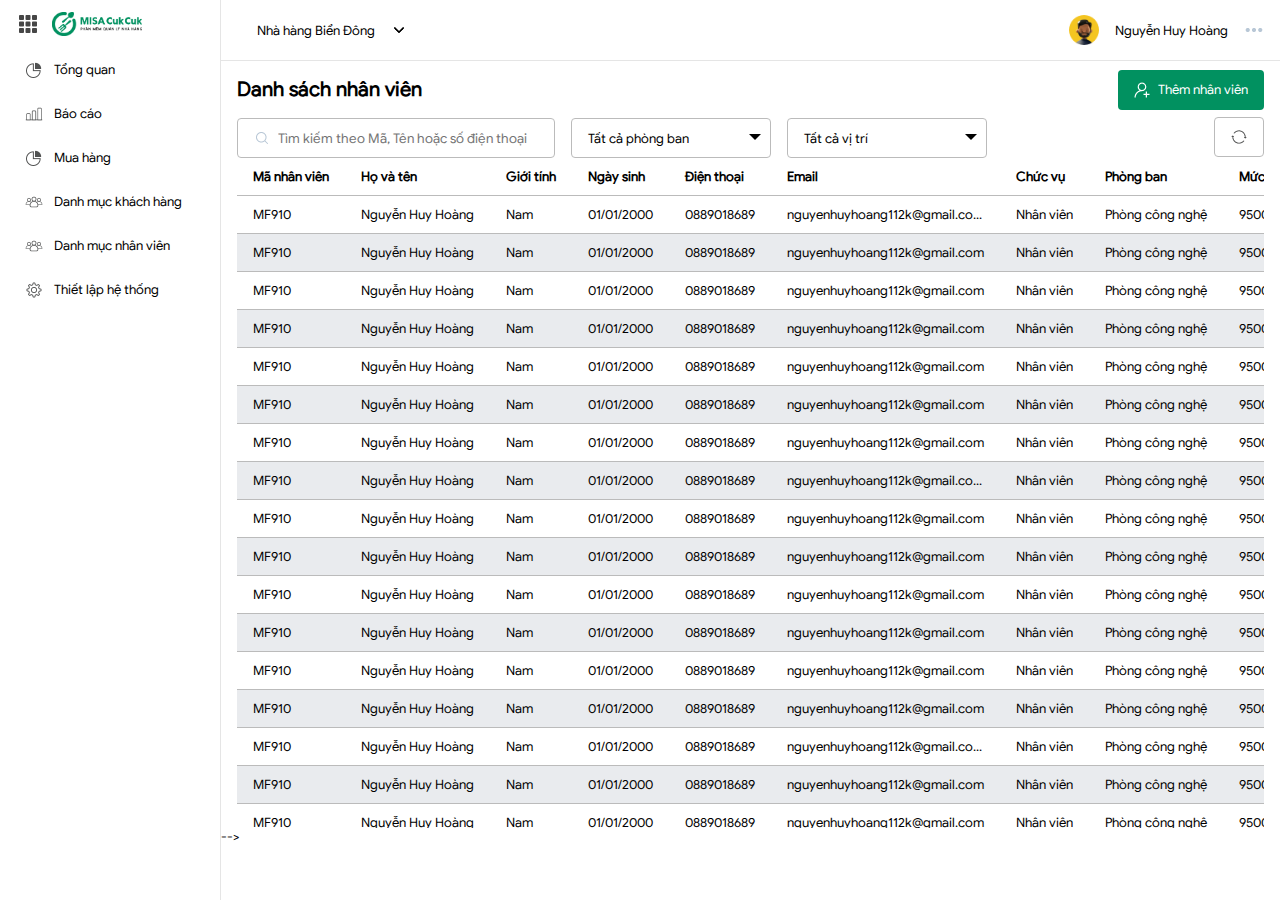
<file: index.html>
<!DOCTYPE html>
<html lang="en">
<head>
    <meta charset="UTF-8">
    
    <link rel="stylesheet" href="./css/common/main.css">
    <link rel="stylesheet" href="./css/common/header.css">    
    <link rel="stylesheet" href="./css/common/navbar.css">
    <link rel="stylesheet" href="./css/page/employee.css">
    <link rel="stylesheet" href="./css/common/content.css">
    <link rel="stylesheet" href="./css/common/icon.css">
    <link rel="stylesheet" href="./css/common/button.css">
    <link rel="stylesheet" href="./css/common/toolbar.css">
    <link rel="stylesheet" href="./css/common/input.css">
    <link rel="stylesheet" href="./css/common/grid.css">
    <link rel="stylesheet" href="./css/common/select.css">

    <title>MISACukCuk</title>
</head>
<body>
    <div class="navbar">
        <div class="logo-site">
            <div class="logo-box">
                <div class="toggle-icon"></div>
                <div class="amis-logo"></div>
            </div>            
        </div>
        <div class="navbar-content">
            <div class="nav-item ">
                <div class="nav-item-icon nav-item-dashboard"></div>
                <div class="nav-item-text">Tổng quan</div>
            </div>
            <div class="nav-item">
                <div class="nav-item-icon nav-item-report"></div>
                <div class="nav-item-text">Báo cáo</div>
            </div>
            <div class="nav-item">
                <div class="nav-item-icon nav-item-dashboard"></div>
                <div class="nav-item-text">Mua hàng</div>
            </div>
            <div class="nav-item">
                <div class="nav-item-icon nav-item-employee"></div>
                <div class="nav-item-text">Danh mục khách hàng</div>
            </div>
            <div class="nav-item">
                <div class="nav-item-icon nav-item-employee"></div>
                <div class="nav-item-text">Danh mục nhân viên</div>
            </div>
            <div class="nav-item">
                <div class="nav-item-icon nav-item-setting"></div>
                <div class="nav-item-text">Thiết lập hệ thống</div>
            </div>
        </div>
    </div>
    <div class="header">
        <div class="restaurant">
            <div class="restaurant-name">Nhà hàng Biển Đông</div>
            <div>
                <i class="arrow down"></i>
            </div>
        </div>
        <div class="user">
            <div class="avatar-default"></div>
            <div class="user-name">Nguyễn Huy Hoàng</div>
            <div class="option-icon"></div>
        </div>
    </div>
    <div class="content">
        <div class="header-content">
            <div class="title">Danh sách nhân viên</div>
            <div class="content-feature">
                <button class="m-btn m-btn-default">
                    <div class="m-btn-icon icon-add"></div>
                    <div class="m-btn-text">Thêm nhân viên</div>
                </button>
            </div>
        </div>
        <div class="filter-bar">
            <div class="filter-left">
                <input class="icon-search input-search" type="text" style="width: 260px;font-family: GoogleSans-Regular;" placeholder="Tìm kiếm theo Mã, Tên hoặc số điện thoại" onfocus="this.placeholder=''" onblur="this.placeholder='Tìm kiếm theo Mã, Tên hoặc số điện thoại'">
                <!-- <select class="drop-list-default drop-list-1">
                    <option value="1">Tất cả phòng ban</option>
                    <option value="2">Tất cả phòng ban</option>
                    <option value="3">Tất cả phòng ban</option>
                    <option value="4">Tất cả phòng ban</option>
                    <option value="5">Tất cả phòng ban</option>
                </select>  -->
                <!-- Surround the select box within a "custom-select" DIV element.
                Remember to set the width: -->
                <div class="custom-select" style="width:200px;">
                    <select>
                    <option value="0">Tất cả phòng ban</option>
                    <option value="1">Phòng công nghệ</option>
                    <option value="2">Phòng nhân sự</option>
                    <option value="3">Phòng đào tạo</option>
                    <option value="4">Phòng giáo dục</option>
                    <option value="5">Tất cả phòng ban</option>
                    <option value="6">Phòng công nghệ</option>
                    <option value="7">Phòng nhân sự</option>
                    <option value="8">Phòng đào tạo</option>
                    <option value="9">Phòng giáo dục</option>
                    <option value="10">Phòng giáo dục</option>
                    <option value="11">Tất cả phòng ban</option>
                    <option value="12">Phòng công nghệ</option>
                    <option value="13">Phòng nhân sự</option>
                    <option value="14">Phòng đào tạo</option>
                    <option value="15">Phòng giáo dục</option>
                    </select>
                </div>
                <div class="custom-select" style="width:200px;" >
                    <select class="drop-list-2">
                        <option value="">Tất cả vị trí</option>
                        <option value="">Data science</option>
                        <option value="">Fresher WEB</option>
                        <option value="">Nhân viên thử việc</option>
                        <option value="">Quản lý</option>
                        <option value="">HR</option>
                    </select></div>
            </div>
           
            <div class="filter-right">
                <button class="m-btn-refresh m-second-button"></button>
            </div>
        </div>
        <div class="grid grid-employee"> 
            <table border="0" cellspacing="0" width="100%">
                <thead>
                    <tr>
                        <th>Mã nhân viên</th>
                        <th>Họ và tên</th>
                        <th>Giới tính</th>
                        <th>Ngày sinh</th>
                        <th>Điện thoại</th>
                        <th>Email</th>
                        <th>Chức vụ</th>
                        <th>Phòng ban</th>
                        <th>Mức lương cơ bản</th>
                        <th>Tình trạng công việc</th>
                    </tr>
                </thead>
                <tbody>
                    <tr>
                        <td>MF910</td>
                        <td>Nguyễn Huy Hoàng</td>
                        <td>Nam</td>
                        <td>01/01/2000</td>
                        <td>0889018689</td>                        
                        <td style="max-width: 100px;">nguyenhuyhoang112k@gmail.com nguyenhuyhoang112k@gmail.com nguyenhuyhoang112k@gmail.com nguyenhuyhoang112k@gmail.com</td>
                        <td>Nhân viên</td>
                        <td>Phòng công nghệ</td>
                        <td>9500000</td>
                        <td style="max-width: 100px;">Đang thử việc nguyenhuyhoang112k@gmail.com nguyenhuyhoang112k@gmail.com nguyenhuyhoang112k@gmail.com</td>
                    </tr>
                    <tr>
                        <td>MF910</td>
                        <td>Nguyễn Huy Hoàng</td>
                        <td>Nam</td>
                        <td>01/01/2000</td>
                        <td>0889018689</td>                        
                        <td>nguyenhuyhoang112k@gmail.com</td>
                        <td>Nhân viên</td>
                        <td>Phòng công nghệ</td>
                        <td>9500000</td>
                        <td>Đang thử việc</td>
                    </tr>
                    <tr>
                        <td>MF910</td>
                        <td>Nguyễn Huy Hoàng</td>
                        <td>Nam</td>
                        <td>01/01/2000</td>
                        <td>0889018689</td>                        
                        <td>nguyenhuyhoang112k@gmail.com</td>
                        <td>Nhân viên</td>
                        <td>Phòng công nghệ</td>
                        <td>9500000</td>
                        <td>Đang thử việc</td>
                    </tr>
                    <tr>
                        <td>MF910</td>
                        <td>Nguyễn Huy Hoàng</td>
                        <td>Nam</td>
                        <td>01/01/2000</td>
                        <td>0889018689</td>                        
                        <td>nguyenhuyhoang112k@gmail.com</td>
                        <td>Nhân viên</td>
                        <td>Phòng công nghệ</td>
                        <td>9500000</td>
                        <td>Đang thử việc</td>
                    </tr>
                    <tr>
                        <td>MF910</td>
                        <td>Nguyễn Huy Hoàng</td>
                        <td>Nam</td>
                        <td>01/01/2000</td>
                        <td>0889018689</td>                        
                        <td>nguyenhuyhoang112k@gmail.com</td>
                        <td>Nhân viên</td>
                        <td>Phòng công nghệ</td>
                        <td>9500000</td>
                        <td>Đang thử việc</td>
                    </tr>
                    <tr>
                        <td>MF910</td>
                        <td>Nguyễn Huy Hoàng</td>
                        <td>Nam</td>
                        <td>01/01/2000</td>
                        <td>0889018689</td>                        
                        <td>nguyenhuyhoang112k@gmail.com</td>
                        <td>Nhân viên</td>
                        <td>Phòng công nghệ</td>
                        <td>9500000</td>
                        <td>Đang thử việc</td>
                    </tr>
                    <tr>
                        <td>MF910</td>
                        <td>Nguyễn Huy Hoàng</td>
                        <td>Nam</td>
                        <td>01/01/2000</td>
                        <td>0889018689</td>                        
                        <td>nguyenhuyhoang112k@gmail.com</td>
                        <td>Nhân viên</td>
                        <td>Phòng công nghệ</td>
                        <td>9500000</td>
                        <td>Đang thử việc</td>
                    </tr>
                    <tr>
                        <td>MF910</td>
                        <td>Nguyễn Huy Hoàng</td>
                        <td>Nam</td>
                        <td>01/01/2000</td>
                        <td>0889018689</td>                        
                        <td style="max-width: 100px;">nguyenhuyhoang112k@gmail.com nguyenhuyhoang112k@gmail.com nguyenhuyhoang112k@gmail.com nguyenhuyhoang112k@gmail.com</td>
                        <td>Nhân viên</td>
                        <td>Phòng công nghệ</td>
                        <td>9500000</td>
                        <td style="max-width: 100px;">Đang thử việc nguyenhuyhoang112k@gmail.com nguyenhuyhoang112k@gmail.com nguyenhuyhoang112k@gmail.com</td>
                    </tr>
                    <tr>
                        <td>MF910</td>
                        <td>Nguyễn Huy Hoàng</td>
                        <td>Nam</td>
                        <td>01/01/2000</td>
                        <td>0889018689</td>                        
                        <td>nguyenhuyhoang112k@gmail.com</td>
                        <td>Nhân viên</td>
                        <td>Phòng công nghệ</td>
                        <td>9500000</td>
                        <td>Đang thử việc</td>
                    </tr>
                    <tr>
                        <td>MF910</td>
                        <td>Nguyễn Huy Hoàng</td>
                        <td>Nam</td>
                        <td>01/01/2000</td>
                        <td>0889018689</td>                        
                        <td>nguyenhuyhoang112k@gmail.com</td>
                        <td>Nhân viên</td>
                        <td>Phòng công nghệ</td>
                        <td>9500000</td>
                        <td>Đang thử việc</td>
                    </tr>
                    <tr>
                        <td>MF910</td>
                        <td>Nguyễn Huy Hoàng</td>
                        <td>Nam</td>
                        <td>01/01/2000</td>
                        <td>0889018689</td>                        
                        <td>nguyenhuyhoang112k@gmail.com</td>
                        <td>Nhân viên</td>
                        <td>Phòng công nghệ</td>
                        <td>9500000</td>
                        <td>Đang thử việc</td>
                    </tr>
                    <tr>
                        <td>MF910</td>
                        <td>Nguyễn Huy Hoàng</td>
                        <td>Nam</td>
                        <td>01/01/2000</td>
                        <td>0889018689</td>                        
                        <td>nguyenhuyhoang112k@gmail.com</td>
                        <td>Nhân viên</td>
                        <td>Phòng công nghệ</td>
                        <td>9500000</td>
                        <td>Đang thử việc</td>
                    </tr>
                    <tr>
                        <td>MF910</td>
                        <td>Nguyễn Huy Hoàng</td>
                        <td>Nam</td>
                        <td>01/01/2000</td>
                        <td>0889018689</td>                        
                        <td>nguyenhuyhoang112k@gmail.com</td>
                        <td>Nhân viên</td>
                        <td>Phòng công nghệ</td>
                        <td>9500000</td>
                        <td>Đang thử việc</td>
                    </tr>
                    <tr>
                        <td>MF910</td>
                        <td>Nguyễn Huy Hoàng</td>
                        <td>Nam</td>
                        <td>01/01/2000</td>
                        <td>0889018689</td>                        
                        <td>nguyenhuyhoang112k@gmail.com</td>
                        <td>Nhân viên</td>
                        <td>Phòng công nghệ</td>
                        <td>9500000</td>
                        <td>Đang thử việc</td>
                    </tr>
                    <tr>
                        <td>MF910</td>
                        <td>Nguyễn Huy Hoàng</td>
                        <td>Nam</td>
                        <td>01/01/2000</td>
                        <td>0889018689</td>                        
                        <td style="max-width: 100px;">nguyenhuyhoang112k@gmail.com nguyenhuyhoang112k@gmail.com nguyenhuyhoang112k@gmail.com nguyenhuyhoang112k@gmail.com</td>
                        <td>Nhân viên</td>
                        <td>Phòng công nghệ</td>
                        <td>9500000</td>
                        <td style="max-width: 100px;">Đang thử việc nguyenhuyhoang112k@gmail.com nguyenhuyhoang112k@gmail.com nguyenhuyhoang112k@gmail.com</td>
                    </tr>
                    <tr>
                        <td>MF910</td>
                        <td>Nguyễn Huy Hoàng</td>
                        <td>Nam</td>
                        <td>01/01/2000</td>
                        <td>0889018689</td>                        
                        <td>nguyenhuyhoang112k@gmail.com</td>
                        <td>Nhân viên</td>
                        <td>Phòng công nghệ</td>
                        <td>9500000</td>
                        <td>Đang thử việc</td>
                    </tr>
                    <tr>
                        <td>MF910</td>
                        <td>Nguyễn Huy Hoàng</td>
                        <td>Nam</td>
                        <td>01/01/2000</td>
                        <td>0889018689</td>                        
                        <td>nguyenhuyhoang112k@gmail.com</td>
                        <td>Nhân viên</td>
                        <td>Phòng công nghệ</td>
                        <td>9500000</td>
                        <td>Đang thử việc</td>
                    </tr>
                    <tr>
                        <td>MF910</td>
                        <td>Nguyễn Huy Hoàng</td>
                        <td>Nam</td>
                        <td>01/01/2000</td>
                        <td>0889018689</td>                        
                        <td>nguyenhuyhoang112k@gmail.com</td>
                        <td>Nhân viên</td>
                        <td>Phòng công nghệ</td>
                        <td>9500000</td>
                        <td>Đang thử việc</td>
                    </tr>
                    <tr>
                        <td>MF910</td>
                        <td>Nguyễn Huy Hoàng</td>
                        <td>Nam</td>
                        <td>01/01/2000</td>
                        <td>0889018689</td>                        
                        <td>nguyenhuyhoang112k@gmail.com</td>
                        <td>Nhân viên</td>
                        <td>Phòng công nghệ</td>
                        <td>9500000</td>
                        <td>Đang thử việc</td>
                    </tr>
                    <tr>
                        <td>MF910</td>
                        <td>Nguyễn Huy Hoàng</td>
                        <td>Nam</td>
                        <td>01/01/2000</td>
                        <td>0889018689</td>                        
                        <td>nguyenhuyhoang112k@gmail.com</td>
                        <td>Nhân viên</td>
                        <td>Phòng công nghệ</td>
                        <td>9500000</td>
                        <td>Đang thử việc</td>
                    </tr>
                    <tr>
                        <td>MF910</td>
                        <td>Nguyễn Huy Hoàng</td>
                        <td>Nam</td>
                        <td>01/01/2000</td>
                        <td>0889018689</td>                        
                        <td>nguyenhuyhoang112k@gmail.com</td>
                        <td>Nhân viên</td>
                        <td>Phòng công nghệ</td>
                        <td>9500000</td>
                        <td>Đang thử việc</td>
                    </tr>
                </tbody>
            </table>
        </div> -->
        <!-- <div class="paging-bar">
            <div class="paging-left-text">Hiển thị 1-10/1000 nhân viên</div>
            <div class="paging-middle-btn"></div>
            <div class="paging-right-text">10 nhân viên/trang</div>
        </div> -->
    </div>

<script src="./js/customSelect.js"></script>

</body>
</html>
</file>
<file: css/common/main.css>
body{
    margin: 0;
    padding: 0;
    font-family: GoogleSans-Regular;
    font-size: 13px;
}

@font-face {
    font-family: 'GoogleSans-Black';
    src: url('../../content/font/GoogleSans-Black.otf') ;
  }

@font-face {
    font-family: 'GoogleSans-BlackItalic';
    src: url('../../content/font/GoogleSans-BlackItalic.otf') ;
}

@font-face {
    font-family: 'GoogleSans-Bold';
    src: url('../../content/font/GoogleSans-Bold.otf') ;
  }

@font-face {
    font-family: 'GoogleSans-Light';
    src: url('../../content/font/GoogleSans-Light.otf') ;
}

@font-face {
    font-family: 'GoogleSans-LightItalic';
    src: url('../../content/font/GoogleSans-LightItalic.otf') ;
  }

@font-face {
    font-family: 'GoogleSans-Medium';
    src: url('../../content/font/GoogleSans-Medium.otf') ;
}

@font-face {
    font-family: 'GoogleSans-MediumItalic';
    src: url('../../content/font/GoogleSans-MediumItalic.otf') ;
  }

@font-face {
    font-family: 'GoogleSans-Regular';
    src: url('../../content/font/GoogleSans-Regular.otf') ;
}

@font-face {
    font-family: 'GoogleSans-Thin';
    src: url('../../content/font/GoogleSans-Thin.otf') ;
}

@font-face {
    font-family: 'GoogleSans-ThinItaclic';
    src: url('../../content/font/GoogleSans-ThinItalic.otf') ;
  }
</file>
<file: css/common/header.css>
.header{
    position:relative;
    display: flex;
    /* float: left; */
    width: calc(100% - 221px);
    height: 60px;
    border-bottom:1px solid #e5e5e5 ;
    background-color: #FFFFFF;
}

    .header .restaurant{
        position: absolute;
        float: left;
        display: flex;
        align-items: center;
        width: 500px;
        height: 100%;
    }

        .header .restaurant .restaurant-name{
            margin-left: 36px;
            margin-right: 20px;
        }

        .header .restaurant .arrow {
            border: solid black;
            border-width: 0 2px 2px 0;
            display: inline-block;
            padding: 3px;
            border-radius: 20%;
            margin-bottom: 3px;
        }

        .header .restaurant .down {
            transform: rotate(45deg);
            -webkit-transform: rotate(45deg);
        }

    .header .user{
        display: flex;
        position: absolute;
        align-items: center;
        justify-content: flex-end;
        right: 16px;
        width: 200px;
        height: 100%;
    }

        .header .user .avatar-default{
            width: 30px;
            height: 30px;
            background-repeat: no-repeat;
            background-size: contain;
            background-image: url(../../content/img/avatar-default.png);
        }

        .header .user .user-name{
            margin-left: 16px;
            margin-right: 16px;
            align-self: center;
            text-align: center;
        }

        .header .user .option-icon{
            width: 20px;
            height: 20px;
            /* right: 16px; */
            background-repeat: no-repeat;
            background-image: url(../../content/icon/option.png);
            cursor: pointer;
        }
</file>
<file: css/common/navbar.css>
.navbar{
    float: left;
    width: 220px;
    height: 100vh;
    background-color: #FFFFFF;
    border-right-color: #e5e5e5;
    border-right-width: 1px;
    border-right-style: solid;
    background-color: #FFFFFF;
}

.navbar .logo-site{
    display: flex;
    width: 100%;
    height: 48px;
    align-items: center;
}

.navbar .logo-box{
    display: flex;
    width: 100%;
    /* padding: 12px 16px 12px 16px ; */
}

.navbar .logo-box .toggle-icon{
    width: 24px;
    height: 24px;
    flex-shrink: 0;
    margin: 12px 10px 12px 16px;
    background-size: contain;
    background-position: center;
    background-repeat: no-repeat;
    background-image: url(../../content/img/toggle.png);
}

.navbar .logo-box .amis-logo{
    width: 93px;
    height:24px;
    margin-top: 12px ;
   
    background-size: contain ;
    background-position: center;
    background-repeat: no-repeat;
    background-image: url(../../content/img/amis-logo.png);
}

.navbar .navbar-content{
    width: 100%;
}
    .navbar .navbar-content .nav-item{
        display: flex;
        padding-left: 24px;
        height: 44px;
        cursor: pointer;
        line-height: 44px;
    }

    .navbar .navbar-content .nav-item:hover{
        background-color:#e5e5e5   ;
        color: #000000;
    }

    .navbar .navbar-content .nav-item .nav-item-icon{
    width: 20px;
    height: 20px;
    align-self: center;
    margin-right: 10px;
    background-repeat: no-repeat;
    background-size: contain;
}

.navbar .navbar-content .nav-item .nav-item-dashboard{
    background-image: url(../../content/icon/dashboard.png);
}

.navbar .navbar-content .nav-item .nav-item-report{
    background-image: url(../../content/icon/report.png);
}

.navbar .navbar-content .nav-item .nav-item-employee{
    background-image: url(../../content/icon/dic-employee.png);
}

.navbar .navbar-content .nav-item .nav-item-setting{
    background-image: url(../../content/icon/setting.png);
}
</file>
<file: css/page/employee.css>
.grid-employee{
    height: calc(100vh- 153px);
}
</file>
<file: css/common/content.css>
.content{
    position: absolute;
    left: 221px;
    top: 61px;
    width: calc(100% - 221px );
    height: calc( 100vh - 61px );
    background-color: #FFFFFF;
    /* margin: 16px; */
}

/* page-title */
    .content .header-content{
        padding: 16px;
        align-items:center;
        display: flex;
    }

        .content .header-content .title{
            font-size: 20px;
            font-weight: bold;
            align-items:center;
        }

        .content .header-content .content-feature{
            position: absolute;
            right: 16px;
        }



/* paging-bar */
    .content .paging-bar{
        height: 56px;
        background-color:red;
        margin: 0 16px 16px 16px;
    }
</file>
<file: css/common/icon.css>
.icon-option-deafault{
    width: 16px;
    height: 16px;
    background-image: url(../../content/icon/option.png);
    background-repeat: no-repeat;
    background-position: center;
}

.icon-add{
    width: 16px;
    height: 16px;
    background-image: url(../../content/icon/add.png);
    background-repeat: no-repeat;
}

.icon-search{
    background-image: url(../../content/icon/search.png);
    background-repeat: no-repeat;
    background-position: 16px center;
}
</file>
<file: css/common/button.css>
.m-btn{
    display: flex;
    align-items: center;
    background-color: #019160 ;
    border-radius: 4px;
    height: 40px ;
    font-size: 13px;
    color: #ffffff;
    font-family: GoogleSans-Regular;
    padding-left: 16px;
    padding-right: 16px;
    outline: none;
    border: none; 
    cursor: pointer;
}

    .m-btn:hover{
        background-color: #2FBE8E ;
    }

    .m-btn .m-btn-icon{
        background-position: center;
    }

    .m-btn .m-btn-text{
        margin-left: 8px;
    }

.m-second-button{
    border: solid 1px #bbbbbb;
    background-color: #ffffff;
    border-radius: 4px;
    height: 40px;
    color: #000000;
    padding-left: 24px;
    padding-right: 24px;
    text-align: center;
    outline: none;
    cursor: pointer;
}

    .m-second-button:hover{
        background-color: #E9EBEE;
    }
.m-btn-refresh{
    background-image: url(../../content/icon/refresh.png);
    background-repeat: no-repeat;
    background-position: center;
    width: 40px;
}
</file>
<file: css/common/toolbar.css>
.filter-bar{
    width: 100%;
    display: flex;
    align-items: center;
    /* background-color: #bbbbbb; */
    height: 40px;
    
}

    .filter-bar .filter-left{
        display: flex;
        position: absolute;
        left: 16px;
    }

    .filter-bar .filter-right{
        position: absolute;
        right: 16px;
    }

.drop-list-default{
    border: 1px solid #bbbbbb;
    border-radius: 4px;
    position: absolute;
    width: 170px;
    height: 100%;
}    



.drop-list-1{
    
    position: absolute;
    margin-left: 16px;
}

.drop-list-2{
    position: absolute;
    margin-left: calc(170px + 32px);
}

/* table{
    border: none;
    table-layout: fixed;
    min-width: 20px;
    height: 20px;
    width: 100%;
}

table tr th, td{
    border-bottom-width: 1px !important;
    border-bottom-style: solid;
    border-block-color: #ccc;
    text-align: left;
    padding: 10px;
}

    th{
        position: sticky;
        top: 0;
    } */
</file>
<file: css/common/input.css>
input{
    padding: 10px 16px;
    border-radius: 4px;
    outline: none;
    border: 1px solid #bbbbbb;
}

    input:focus{
        border: 1px solid #019160;
        
    }
.input-search{
    padding-left: 40px;
}
</file>
<file: css/common/grid.css>
/* grid     */
 .grid{
    width: calc(100% - 32px);
    background-color: #ffffff;
    height: calc(100vh - 230px);
    margin-left: 16px;
    position: relative;
    overflow:scroll;
}

table th,td {
    border-bottom: 1px solid #bbbbbb;
    padding-left: 16px;
    padding-right: 16px;
    padding: 10px 16px;
    text-align: left;
    overflow:hidden;
    text-overflow:ellipsis;
    white-space: nowrap;
}

th{
    position: sticky;
    top: 0;
    background:#ffffff;
}

tr:nth-child(even){
    background-color: #e9ebee;
}

/* scroll */
/* width */
::-webkit-scrollbar {
    width: 5px;
    height: 5px;
  }
  
  /* Track */
  ::-webkit-scrollbar-track {
    background: #e9ebee; 
  }
   
  /* Handle */
  ::-webkit-scrollbar-thumb {
    background: #bbbbbb; 
  }
  
  /* Handle on hover */
  ::-webkit-scrollbar-thumb:hover {
    background: #555; 
  }
</file>
<file: css/common/select.css>
/* select{
    padding-left: 16px;
    padding-right: 12px;
    font-family: GoogleSans-Regular;
    font-size: 13px;
}   */

/* The container must be positioned relative: */
.custom-select {
    margin-left: 16px;
    position: relative;
    font-family: GoogleSans-Regular;
    
  }
  
  .custom-select select {
    display: none; /*hide original SELECT element: */
  }
  
  .select-selected {
    background-color: #ffffff;
    display: flex;
    padding-left:16px;
    align-items: center;
    border-color: #019160;
  }
  
  /* Style the arrow inside the select element: */
  .select-selected:after {
    position: absolute;
    content: "";
    top: 16px;
    right: 10px;
    width: 0;
    height: 0;
    border: 6px solid transparent;
    border-color: #000000 transparent transparent transparent;
  }
  
  /* Point the arrow upwards when the select box is open (active): */
  .select-selected.select-arrow-active:after {
    border-color: transparent transparent #000000 transparent;
    top: 7px;
  }
  
  /* style the items (options), including the selected item: */
  .select-selected {
    color: #000000;
    border: 1px solid #bbbbbb;
    border-radius: 4px;
    cursor: pointer;
    height: 38px;
    /* height: 100%; */
  }

  .select-items div{
    /* color: #000000; */
    padding: 8px 16px;
    border: 1px solid transparent;
    border-radius: 4px;
    cursor: pointer;
  }
  
  /* Style items (options): */
  .select-items {
    position: absolute;
    background-color: #ffffff;
    top: 100%;
    left: 0;
    right: 0;
    z-index: 99;
    overflow: scroll;
    max-height: 200px;
  }
  
  /* Hide the items when the select box is closed: */
  .select-hide {
    display: none;
  }
  
   .same-as-selected {
    background-color: #019160;
    color: #ffffff;
  }

  .select-items div:hover{
      background-color: #e9ebee;
      color: #000000;
  }
</file>
